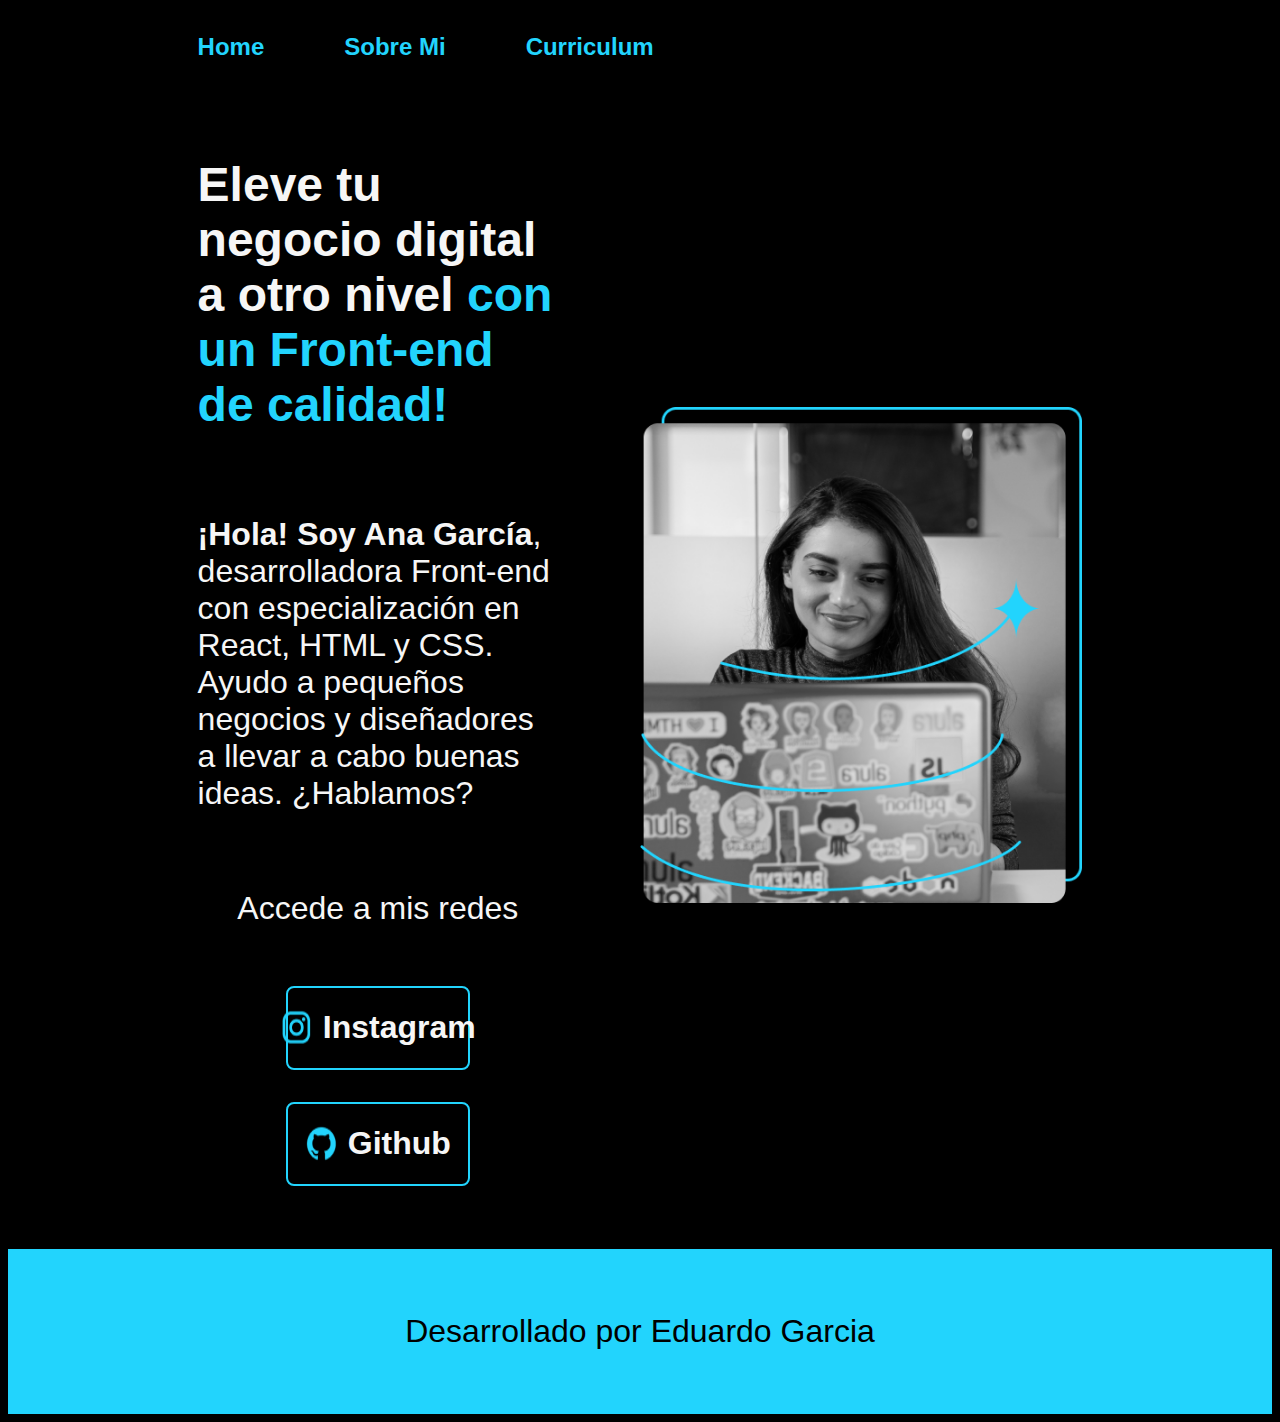
<file: index.html>
<!DOCTYPE html>
<html lang="es-mx">
<head>
    <meta charset="UTF-8">
    <meta name="viewport" content="width=device-width, initial-scale=1.0">
    <title>Portafolio</title>
    
    <link rel="stylesheet" href="/css/style.css">
</head>
<body>
    <header class="header">
        <nav class="header__menu">
            <a href="index.html" class="header__menu__link">Home</a>
            <a href="about.html" class="header__menu__link">Sobre Mi</a>
            <a href="cv.html" class="header__menu__link">Curriculum</a>
        </nav>

    </header>
    <main class="presentacion">
        <section class="presentacion__contenido">
            <h1 class="presentacion__contenido__titulo">Eleve tu negocio digital a otro nivel <strong class="titulo-destaque">con un Front-end de calidad!</strong></h1>
            <p class="presentacion__contenido__texto">
                <strong class="presentacion__contenido__nombre">¡Hola! Soy Ana García</strong>, desarrolladora Front-end con especialización en React, HTML y CSS. Ayudo a pequeños negocios y diseñadores a 
                llevar a cabo buenas ideas. ¿Hablamos?
            </p>
            <div class="presentacion__enlaces">
                <h2 class="presentacion__enlaces__subtitulo">Accede a mis redes</h2>
                <a class="presentacion__enlaces_link" href="https://www.instagram.com"><img src="assets/img/instagram.png">Instagram</a>
                <a class="presentacion__enlaces_link" href="https://www.github.com"><img src="assets/img/github.png">Github</a>
            </div>
        </section>  
        <img class="presentacion__imagen" src="assets/img/Imagem.png" alt="Imagen de Ana Garcia">
    </main>
    <footer class="footer">
        <p class="">
            Desarrollado por Eduardo Garcia
        </p>
    </footer>
</body>
</html>
</file>
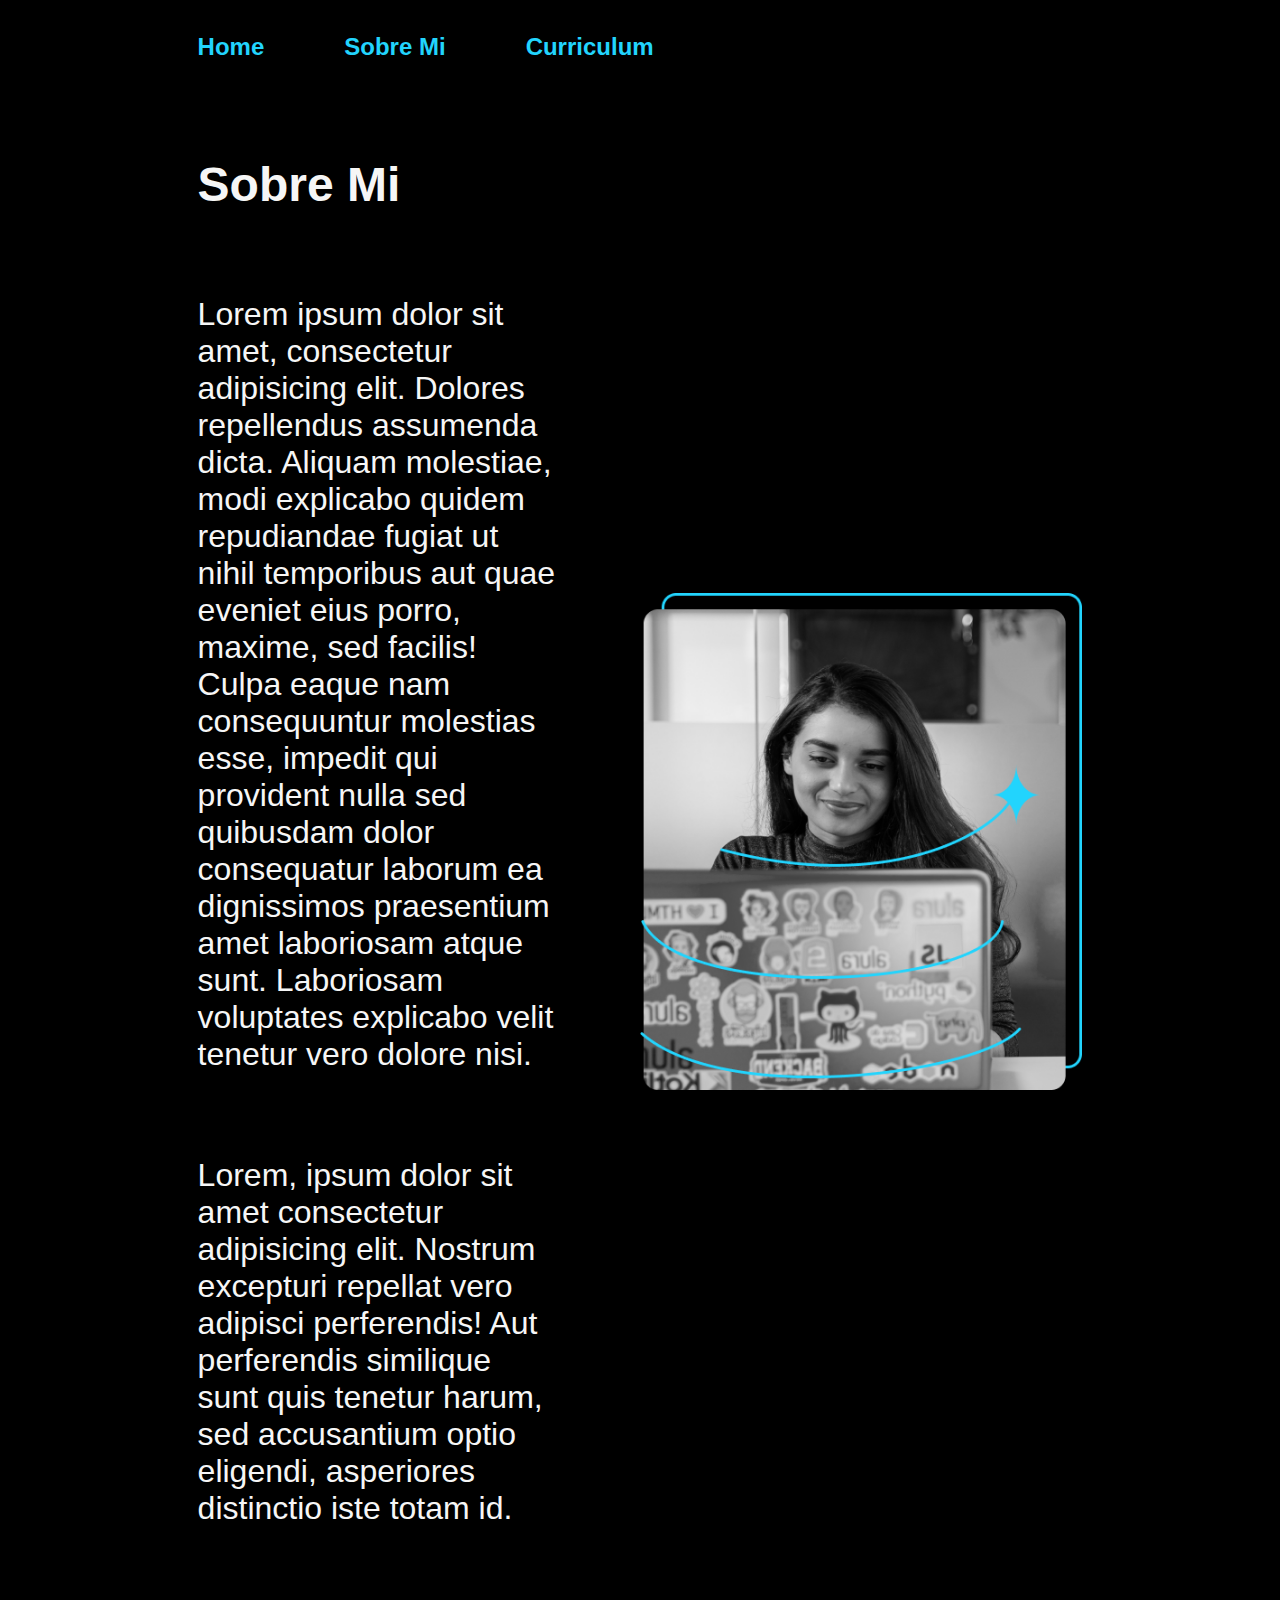
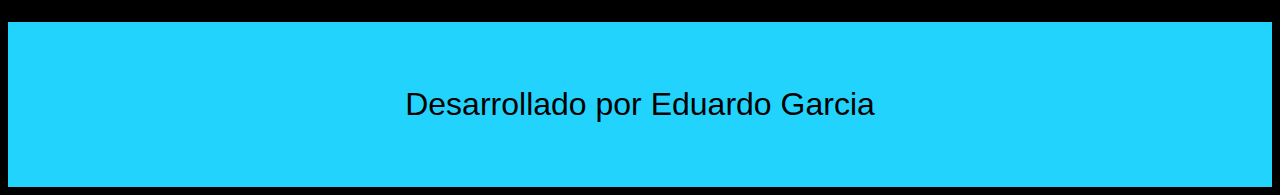
<file: about.html>
<!DOCTYPE html>
<html lang="es-mx">
<head>
    <meta charset="UTF-8">
    <meta name="viewport" content="width=device-width, initial-scale=1.0">
    <title>Portafolio</title>
    
    <link rel="stylesheet" href="/css/style.css">
</head>
<body>
    <header class="header">
        <nav class="header__menu">
            <a href="index.html" class="header__menu__link">Home</a>
            <a href="about.html" class="header__menu__link">Sobre Mi</a>
            <a href="cv.html" class="header__menu__link">Curriculum</a>
        </nav>

    </header>
    <main class="presentacion">
        <section class="presentacion__contenido">
            <h1 class="presentacion__contenido__titulo">Sobre Mi</h1>
            <p class="presentacion__contenido__texto">
                Lorem ipsum dolor sit amet, consectetur adipisicing elit. Dolores repellendus assumenda dicta. Aliquam molestiae, modi explicabo quidem repudiandae fugiat ut nihil temporibus aut quae eveniet eius porro, maxime, sed facilis!
                Culpa eaque nam consequuntur molestias esse, impedit qui provident nulla sed quibusdam dolor consequatur laborum ea dignissimos praesentium amet laboriosam atque sunt. Laboriosam voluptates explicabo velit tenetur vero dolore nisi.

            </p>
            <p class="presentacion__contenido__texto">
                Lorem, ipsum dolor sit amet consectetur adipisicing elit. Nostrum excepturi repellat vero adipisci perferendis! Aut perferendis similique sunt quis tenetur harum, sed accusantium optio eligendi, asperiores distinctio iste totam id.
            </p>
            
        </section>  
        <img class="presentacion__imagen" src="assets/img/Imagem.png" alt="Imagen de Ana Garcia">
    </main>
    <footer class="footer">
        <p class="">
            Desarrollado por Eduardo Garcia
        </p>
    </footer>
</body>
</html>
</file>
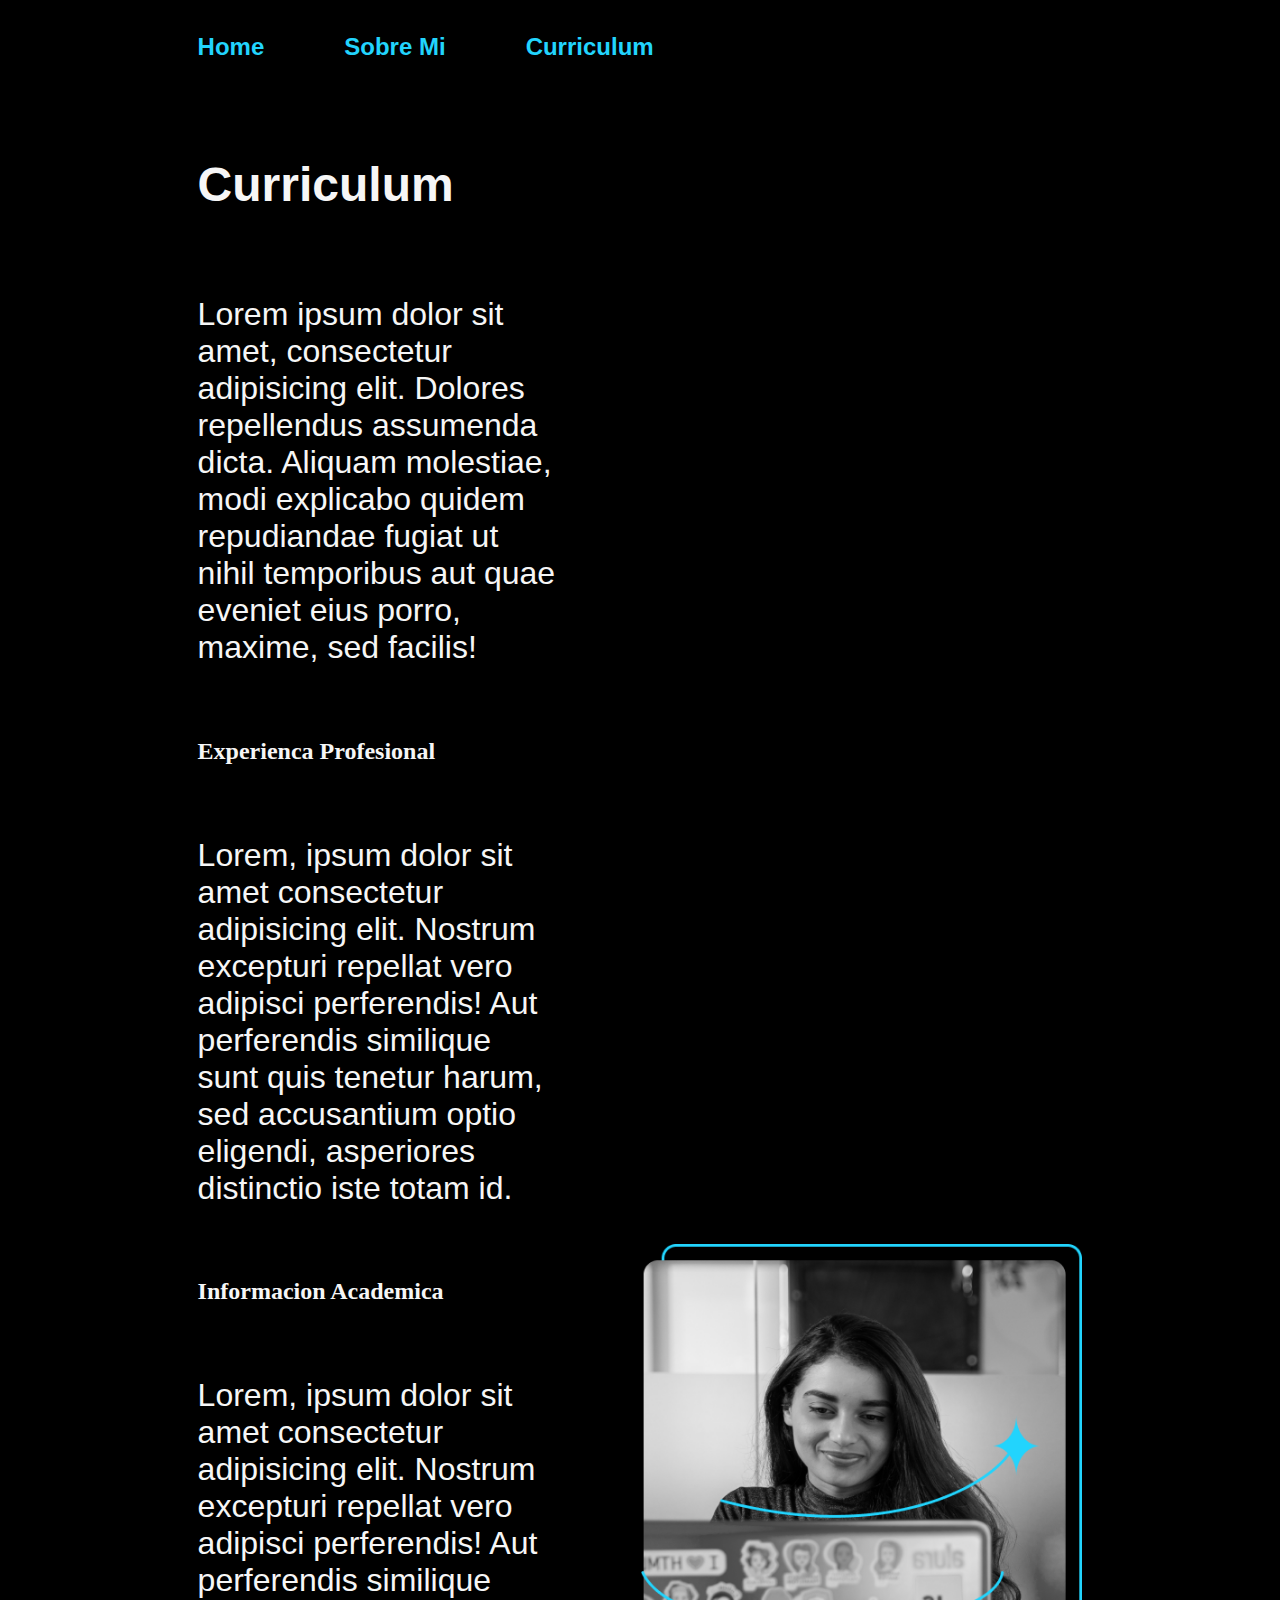
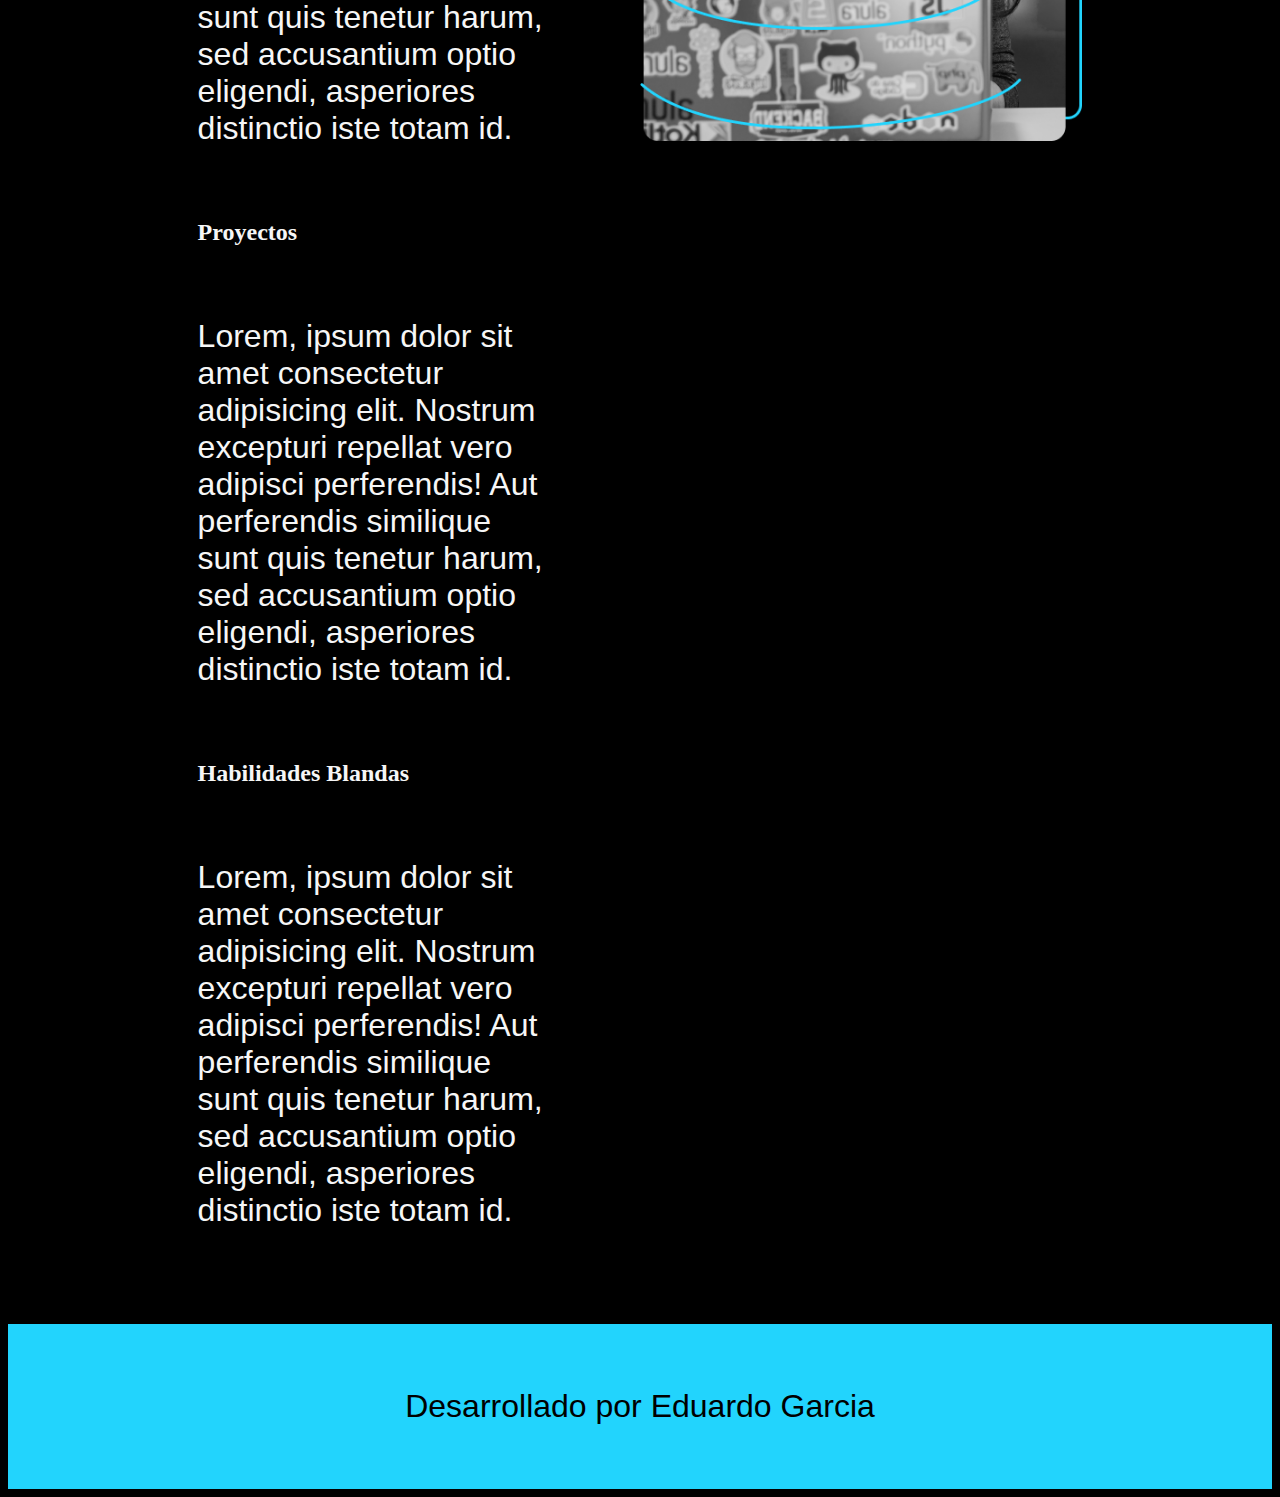
<file: cv.html>
<!DOCTYPE html>
<html lang="es-mx">
<head>
    <meta charset="UTF-8">
    <meta name="viewport" content="width=device-width, initial-scale=1.0">
    <title>Portafolio</title>
    
    <link rel="stylesheet" href="/css/style.css">
</head>
<body>
    <header class="header">
        <nav class="header__menu">
            <a href="index.html" class="header__menu__link">Home</a>
            <a href="about.html" class="header__menu__link">Sobre Mi</a>
            <a href="cv.html" class="header__menu__link">Curriculum</a>
        </nav>

    </header>
    <main class="presentacion">
        <section class="presentacion__contenido">
            <h1 class="presentacion__contenido__titulo">Curriculum</h1>
            <p class="presentacion__contenido__texto">
               Lorem ipsum dolor sit amet, consectetur adipisicing elit. Dolores repellendus assumenda dicta. Aliquam molestiae, modi explicabo quidem repudiandae fugiat ut nihil temporibus aut quae eveniet eius porro, maxime, sed facilis!
              

            </p>
            <h2 class="presentacion__contenido__subtitulo">Experienca Profesional</h2>
            <p class="presentacion__contenido__texto">
                Lorem, ipsum dolor sit amet consectetur adipisicing elit. Nostrum excepturi repellat vero adipisci perferendis! Aut perferendis similique sunt quis tenetur harum, sed accusantium optio eligendi, asperiores distinctio iste totam id.
            </p>
            
            <h2 class="presentacion__contenido__subtitulo">Informacion Academica</h2>
            <p class="presentacion__contenido__texto">
                Lorem, ipsum dolor sit amet consectetur adipisicing elit. Nostrum excepturi repellat vero adipisci perferendis! Aut perferendis similique sunt quis tenetur harum, sed accusantium optio eligendi, asperiores distinctio iste totam id.
            </p>
            
            <h2 class="presentacion__contenido__subtitulo">Proyectos</h2>
            <p class="presentacion__contenido__texto">
                Lorem, ipsum dolor sit amet consectetur adipisicing elit. Nostrum excepturi repellat vero adipisci perferendis! Aut perferendis similique sunt quis tenetur harum, sed accusantium optio eligendi, asperiores distinctio iste totam id.
            </p>
            
            <h2 class="presentacion__contenido__subtitulo">Habilidades Blandas</h2>
            <p class="presentacion__contenido__texto">
                Lorem, ipsum dolor sit amet consectetur adipisicing elit. Nostrum excepturi repellat vero adipisci perferendis! Aut perferendis similique sunt quis tenetur harum, sed accusantium optio eligendi, asperiores distinctio iste totam id.
            </p>
        </section>  
        <img  class="presentacion__imagen" src="assets/img/Imagem.png" alt="Imagen de Ana Garcia">
    </main>
    <footer class="footer">
        <p class="">
            Desarrollado por Eduardo Garcia
        </p>
    </footer>
</body>
</html>
</file>
<file: css/style.css>
:root{
    --color-primario:#000000;
    --color-secundario:#f6f6f6;
    --color-terciario:#22D4FD;
    --color-blackClaro:#272727;

    --fuente-monserrat:"Montserrat", sans-serif;
    --fuente-kroma:"Krona One", sans-serif;
}

@import url('https://fonts.googleapis.com/css2?family=Krona+One&display=swap');
@import url('https://fonts.googleapis.com/css2?family=Montserrat:ital,wght@0,100..900;1,100..900&display=swap');


body {
    background-color: var(--color-primario);
    color: var(--color-secundario);
    box-sizing: border-box;
}

.header{
    padding: 2% 0% 0% 15%;
}

.header__menu{
    display: flex;
    gap: 80px;
}
.header__menu__link{
    color: var(--color-terciario);
    font-family: var(--fuente-monserrat);
    font-size: 1.5rem;
    font-weight: 600;
    text-decoration: none;
    cursor: pointer;
}

.presentacion{
    display: flex;
    align-items: center;
    padding :5% 15%;
    justify-content: space-between;
    gap: 82px;
}

.presentacion__contenido{
    width: 50%;
    display: flex;
    flex-direction: column;
    gap: 20px;
}
.presentacion__contenido__nombre:hover{
    font-size: 2.5rem;
}
.presentacion__contenido__titulo{
    font-size:3rem;
    font-family: var(--fuente-kroma);
}
.presentacion__contenido__texto{
    font-size: 2rem;
    font-family:var(--fuente-monserrat);
}
.presentacion__enlaces{
    display: flex;
    flex-direction: column;
    align-items: center;
    gap:32px;
    

}
.presentacion__enlaces_link{
    width:50%;
    font-family: var(--fuente-monserrat);
    font-size: 2rem;
    font-weight: 600;
    text-decoration: none;
    color: var(--color-secundario);
    text-align: center;
    padding: 21.5px 0;
    border-radius: 8px;
    border: 2px solid var(--color-terciario);
    display: flex;
    justify-content:center;
    gap:10px;
}

.presentacion__enlaces_link:hover{
    background-color: var(--color-blackClaro);
}

.presentacion__enlaces__subtitulo{
    font-family:var(--fuente-kroma);
    font-size: 2rem;
    font-weight: 400;
}

.presentacion__imagen {
    width: 50%;
}

.titulo-destaque{
    color:var(--color-terciario);
}

.footer{
    background-color:var(--color-terciario);
    color:var(--color-primario);
    font-family: var(--fuente-kroma);
    font-size: 2rem;
    font-weight: 400;
    padding: 2rem;
    text-align: center;
}
@media (max-width:1200px ) {
    .header{
        padding: 10%;
    }
    .header__menu{
        justify-content: center;
    }
    .presentacion{
        flex-direction: column-reverse;
        padding: 5%;
    }
    .presentacion__contenido{
        width: auto;
    }
}
</file>
